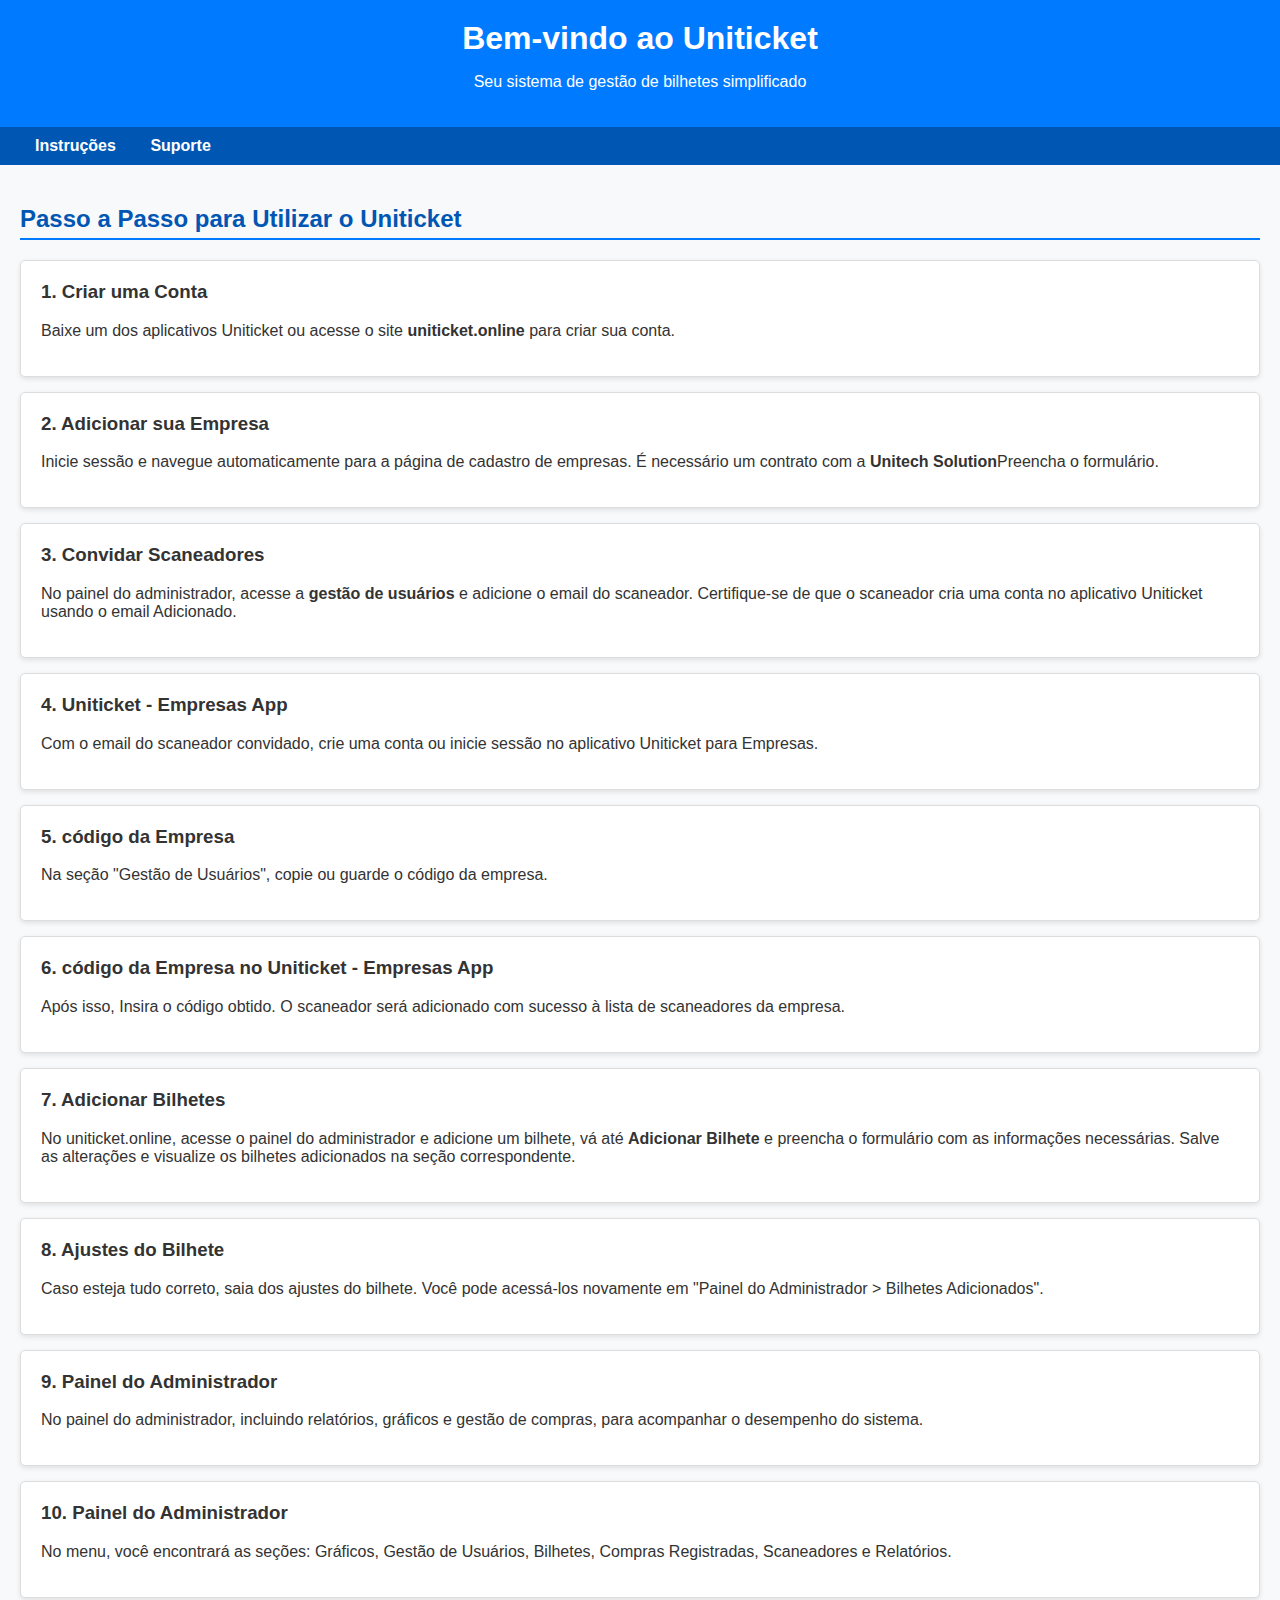
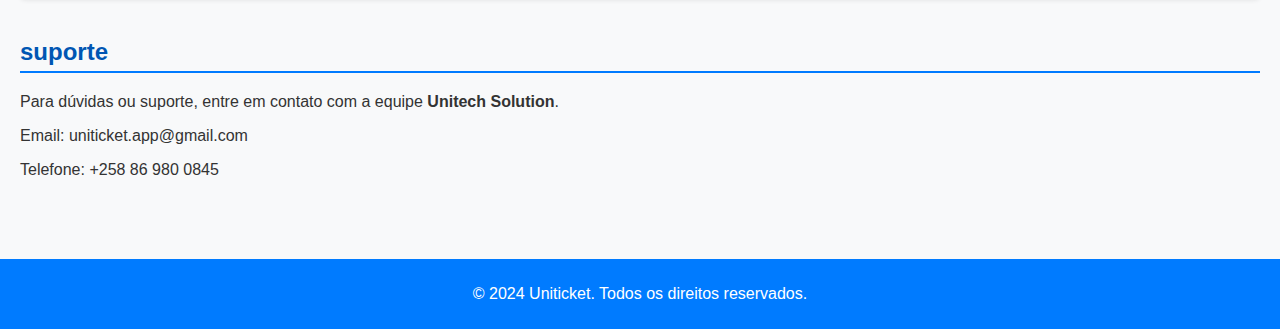
<file: empresas/guia.html>
<!DOCTYPE html>
<html lang="en">
<head>
    <meta charset="UTF-8">
    <meta name="viewport" content="width=device-width, initial-scale=1.0">
    <title>Uniticket - Guia de Utilização</title>
    <style>
        body {
            font-family: Arial, sans-serif;
            margin: 0;
            padding: 0;
            background-color: #f8f9fa;
            color: #333;
        }
        header {
            background-color: #007bff;
            color: white;
            padding: 20px;
            text-align: center;
        }
        header h1 {
            margin: 0;
        }
        nav {
            background-color: #0056b3;
            padding: 10px 20px;
        }
        nav a {
            color: white;
            text-decoration: none;
            margin: 0 15px;
            font-weight: bold;
        }
        nav a:hover {
            text-decoration: underline;
        }
        main {
            padding: 20px;
        }
        section {
            margin-bottom: 40px;
        }
        section h2 {
            color: #0056b3;
            border-bottom: 2px solid #007bff;
            padding-bottom: 5px;
        }
        .step {
            background: white;
            padding: 20px;
            border: 1px solid #ddd;
            border-radius: 5px;
            margin-bottom: 15px;
            box-shadow: 0 2px 5px rgba(0, 0, 0, 0.1);
        }
        .step h3 {
            margin-top: 0;
        }
        footer {
            background-color: #007bff;
            color: white;
            text-align: center;
            padding: 10px 0;
            margin-top: 20px;
        }
    </style>
</head>
<body>
    <header>
        <h1>Bem-vindo ao Uniticket</h1>
        <p>Seu sistema de gestão de bilhetes simplificado</p>
    </header>
    <nav>
        <a href="#passos">Instruções</a>
        <a href="#suporte">Suporte</a>
    </nav>
    <main>
        <section id="passos">
            <h2>Passo a Passo para Utilizar o Uniticket</h2>
            <div class="step">
                <h3>1. Criar uma Conta</h3>
                <p>Baixe um dos aplicativos Uniticket ou acesse o site <strong>uniticket.online</strong> para criar sua conta.</p>
            </div>
            <div class="step">
                <h3>2. Adicionar sua Empresa</h3>
                <p>Inicie sessão e navegue automaticamente para a página de cadastro de empresas. É necessário um contrato com a <strong>Unitech Solution</strong>Preencha o formulário.</p>
            </div>
            <div class="step">
                <h3>3. Convidar Scaneadores</h3>
                <p>No painel do administrador, acesse a <strong>gestão de usuários</strong> e adicione o email do scaneador. Certifique-se de que o scaneador cria uma conta no aplicativo Uniticket usando o email Adicionado.</p>
            </div>
            <div class="step">
                <h3>4. Uniticket - Empresas App</h3>
                <p>Com o email do scaneador convidado, crie uma conta ou inicie sessão no aplicativo Uniticket para Empresas.</p>
            </div>
            <div class="step">
                <h3>5. código da Empresa</h3>
                <p>Na seção "Gestão de Usuários", copie ou guarde o código da empresa.</p>
            </div>
            <div class="step">
                <h3>6. código da Empresa no Uniticket - Empresas App</h3>
                <p>Após isso, Insira o código obtido. O scaneador será adicionado com sucesso à lista de scaneadores da empresa.</p>
            </div>
            <div class="step">
                <h3>7. Adicionar Bilhetes</h3>
                <p>No uniticket.online, acesse o painel do administrador e adicione um bilhete, vá até <strong>Adicionar Bilhete</strong> e preencha o formulário com as informações necessárias. Salve as alterações e visualize os bilhetes adicionados na seção correspondente.</p>
            </div>
            <div class="step">
                <h3>8. Ajustes do Bilhete</h3>
                <p>Caso esteja tudo correto, saia dos ajustes do bilhete. Você pode acessá-los novamente em "Painel do Administrador > Bilhetes Adicionados".</p>
            </div>
            <div class="step">
                <h3>9. Painel do Administrador</h3>
                <p>No painel do administrador, incluindo relatórios, gráficos e gestão de compras, para acompanhar o desempenho do sistema.</p>
            </div>
            <div class="step">
                <h3>10. Painel do Administrador</h3>
                <p>No menu, você encontrará as seções: Gráficos, Gestão de Usuários, Bilhetes, Compras Registradas, Scaneadores e Relatórios.</p>
            </div>
        </section>
        <section id="suporte">
            <h2>suporte</h2>
            <p>Para dúvidas ou suporte, entre em contato com a equipe <strong>Unitech Solution</strong>.</p>
            <p>Email: uniticket.app@gmail.com</p>
            <p>Telefone: +258 86 980 0845</p>
        </section>
    </main>
    <footer>
        <p>&copy; 2024 Uniticket. Todos os direitos reservados.</p>
    </footer>
</body>
</html>
</file>
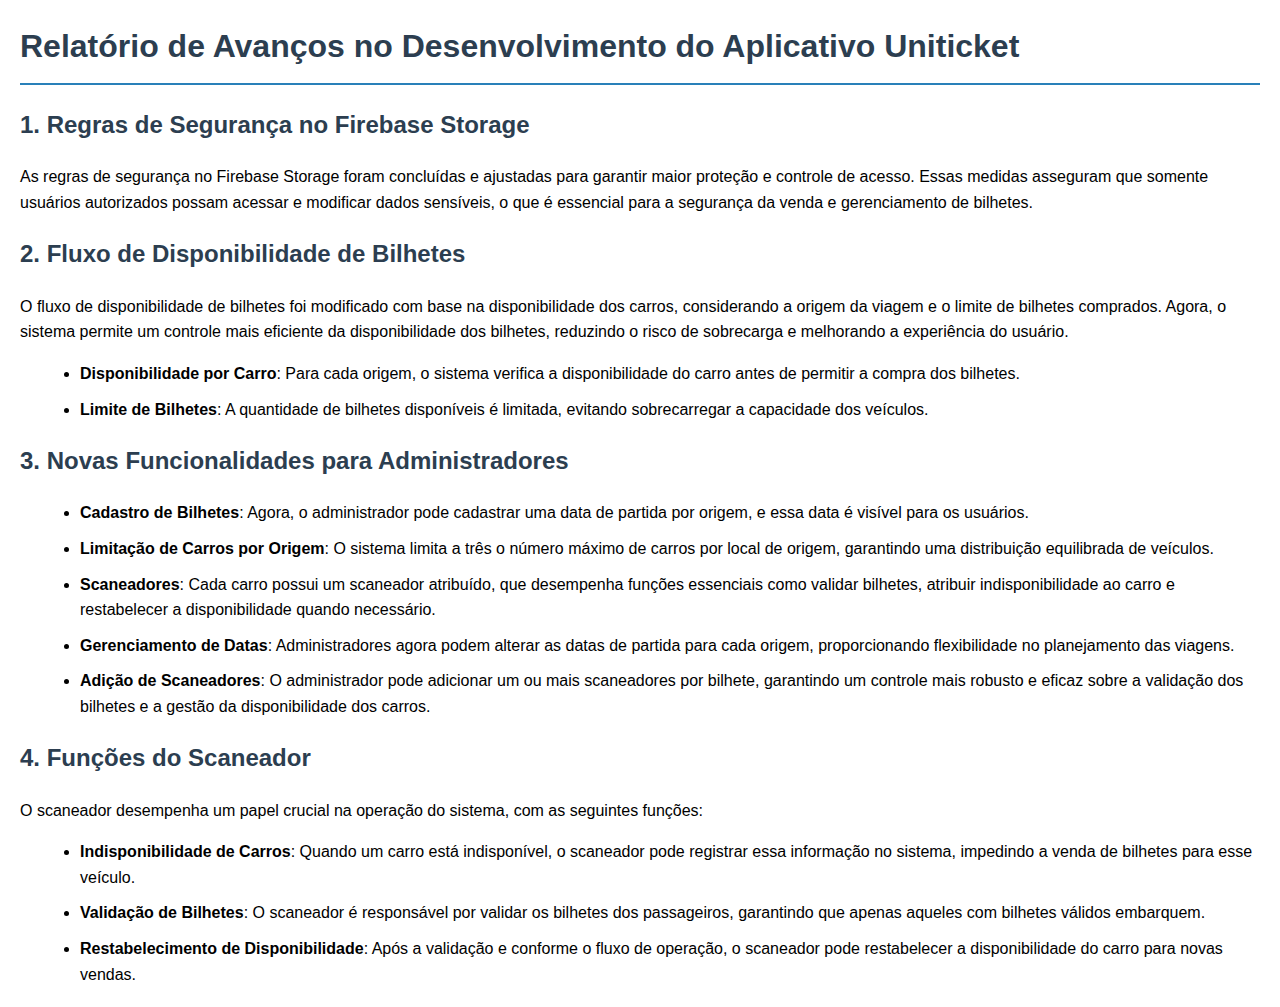
<file: pendentes/h.html>
<!DOCTYPE html>
<html lang="pt">
<head>
    <meta charset="UTF-8">
    <meta name="viewport" content="width=device-width, initial-scale=1.0">
    <title>Relatório de Avanços no Desenvolvimento do Aplicativo Uniticket</title>
    <style>
        body {
            font-family: Arial, sans-serif;
            margin: 20px;
            line-height: 1.6;
        }
        h1, h2 {
            color: #2c3e50;
        }
        h1 {
            border-bottom: 2px solid #2980b9;
            padding-bottom: 10px;
        }
        p {
            margin-bottom: 15px;
        }
        ul {
            margin-left: 20px;
        }
        li {
            margin-bottom: 10px;
        }
    </style>
</head>
<body>

    <h1>Relatório de Avanços no Desenvolvimento do Aplicativo Uniticket</h1>

    <h2>1. Regras de Segurança no Firebase Storage</h2>
    <p>As regras de segurança no Firebase Storage foram concluídas e ajustadas para garantir maior proteção e controle de acesso. Essas medidas asseguram que somente usuários autorizados possam acessar e modificar dados sensíveis, o que é essencial para a segurança da venda e gerenciamento de bilhetes.</p>

    <h2>2. Fluxo de Disponibilidade de Bilhetes</h2>
    <p>O fluxo de disponibilidade de bilhetes foi modificado com base na disponibilidade dos carros, considerando a origem da viagem e o limite de bilhetes comprados. Agora, o sistema permite um controle mais eficiente da disponibilidade dos bilhetes, reduzindo o risco de sobrecarga e melhorando a experiência do usuário.</p>
    <ul>
        <li><strong>Disponibilidade por Carro</strong>: Para cada origem, o sistema verifica a disponibilidade do carro antes de permitir a compra dos bilhetes.</li>
        <li><strong>Limite de Bilhetes</strong>: A quantidade de bilhetes disponíveis é limitada, evitando sobrecarregar a capacidade dos veículos.</li>
    </ul>

    <h2>3. Novas Funcionalidades para Administradores</h2>
    <ul>
        <li><strong>Cadastro de Bilhetes</strong>: Agora, o administrador pode cadastrar uma data de partida por origem, e essa data é visível para os usuários.</li>
        <li><strong>Limitação de Carros por Origem</strong>: O sistema limita a três o número máximo de carros por local de origem, garantindo uma distribuição equilibrada de veículos.</li>
        <li><strong>Scaneadores</strong>: Cada carro possui um scaneador atribuído, que desempenha funções essenciais como validar bilhetes, atribuir indisponibilidade ao carro e restabelecer a disponibilidade quando necessário.</li>
        <li><strong>Gerenciamento de Datas</strong>: Administradores agora podem alterar as datas de partida para cada origem, proporcionando flexibilidade no planejamento das viagens.</li>
        <li><strong>Adição de Scaneadores</strong>: O administrador pode adicionar um ou mais scaneadores por bilhete, garantindo um controle mais robusto e eficaz sobre a validação dos bilhetes e a gestão da disponibilidade dos carros.</li>
    </ul>

    <h2>4. Funções do Scaneador</h2>
    <p>O scaneador desempenha um papel crucial na operação do sistema, com as seguintes funções:</p>
    <ul>
        <li><strong>Indisponibilidade de Carros</strong>: Quando um carro está indisponível, o scaneador pode registrar essa informação no sistema, impedindo a venda de bilhetes para esse veículo.</li>
        <li><strong>Validação de Bilhetes</strong>: O scaneador é responsável por validar os bilhetes dos passageiros, garantindo que apenas aqueles com bilhetes válidos embarquem.</li>
        <li><strong>Restabelecimento de Disponibilidade</strong>: Após a validação e conforme o fluxo de operação, o scaneador pode restabelecer a disponibilidade do carro para novas vendas.</li>
    </ul>

    
</body>
</html>
</file>
